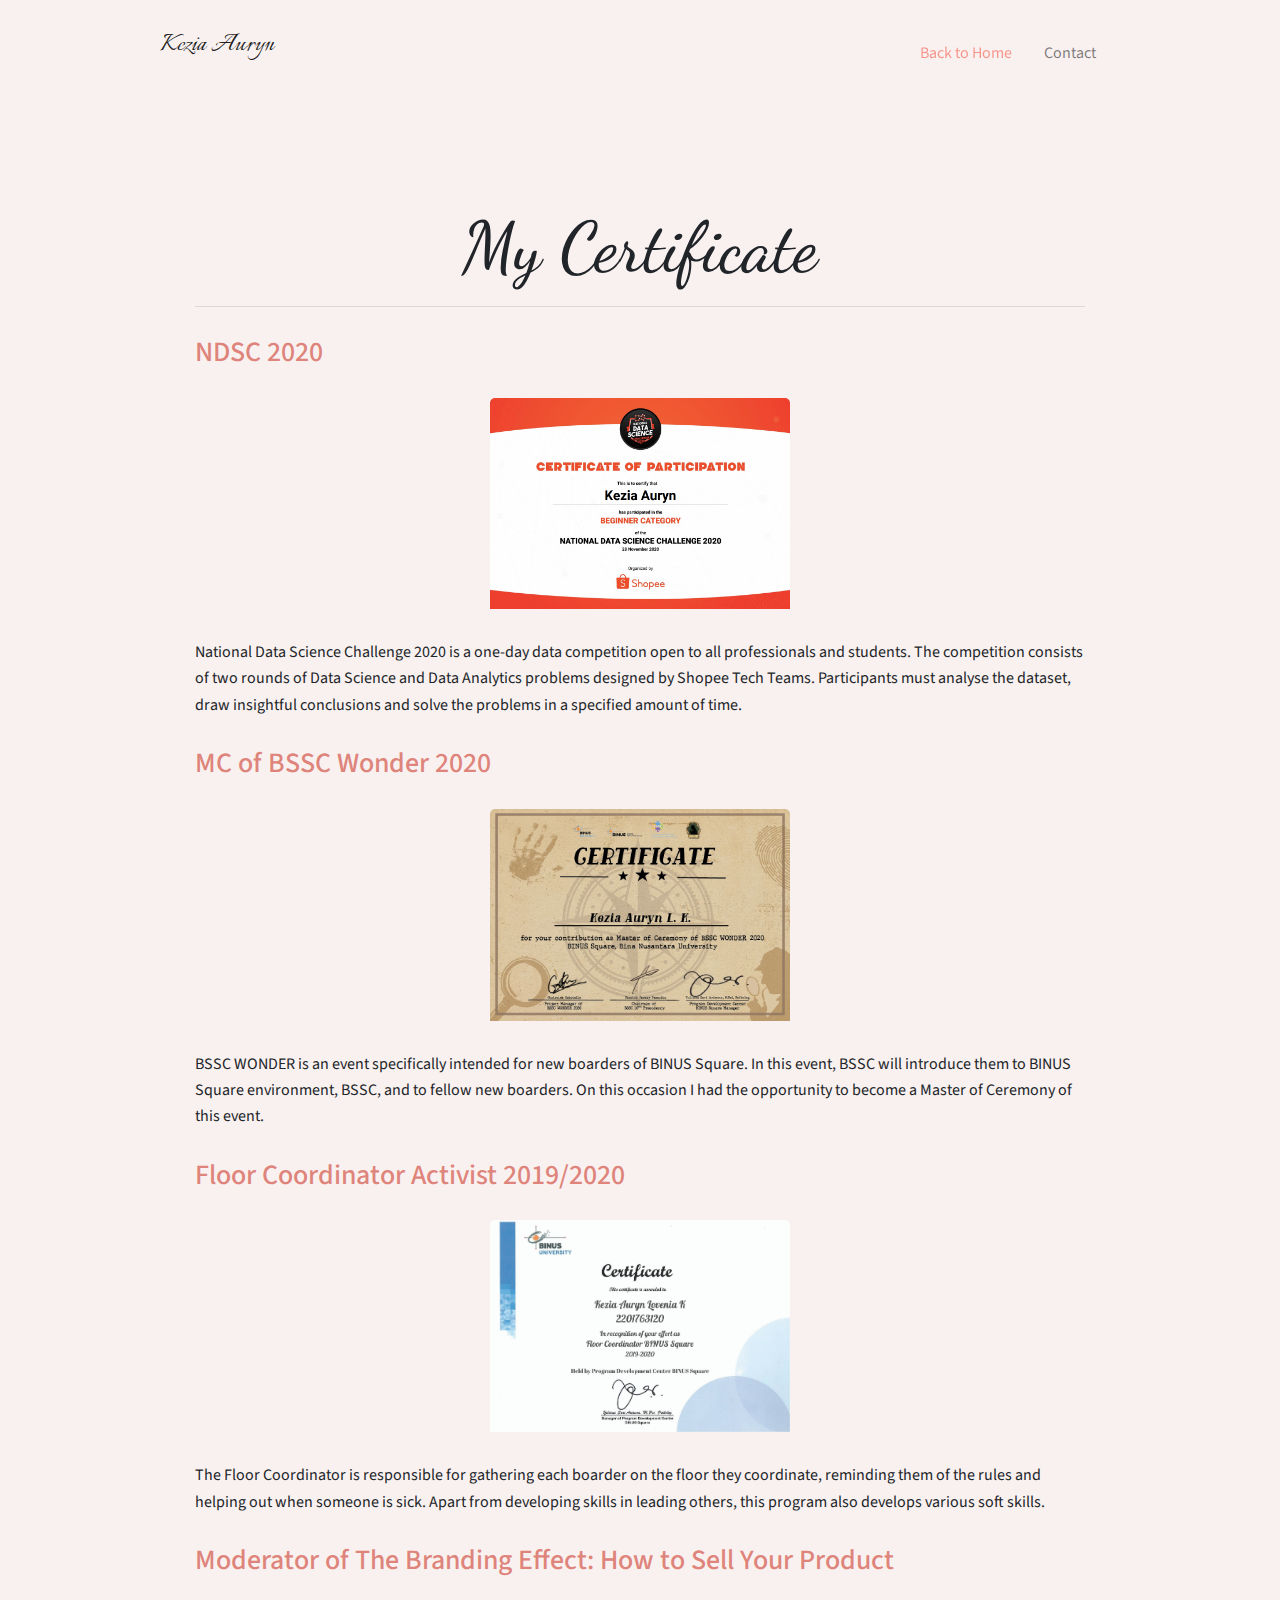
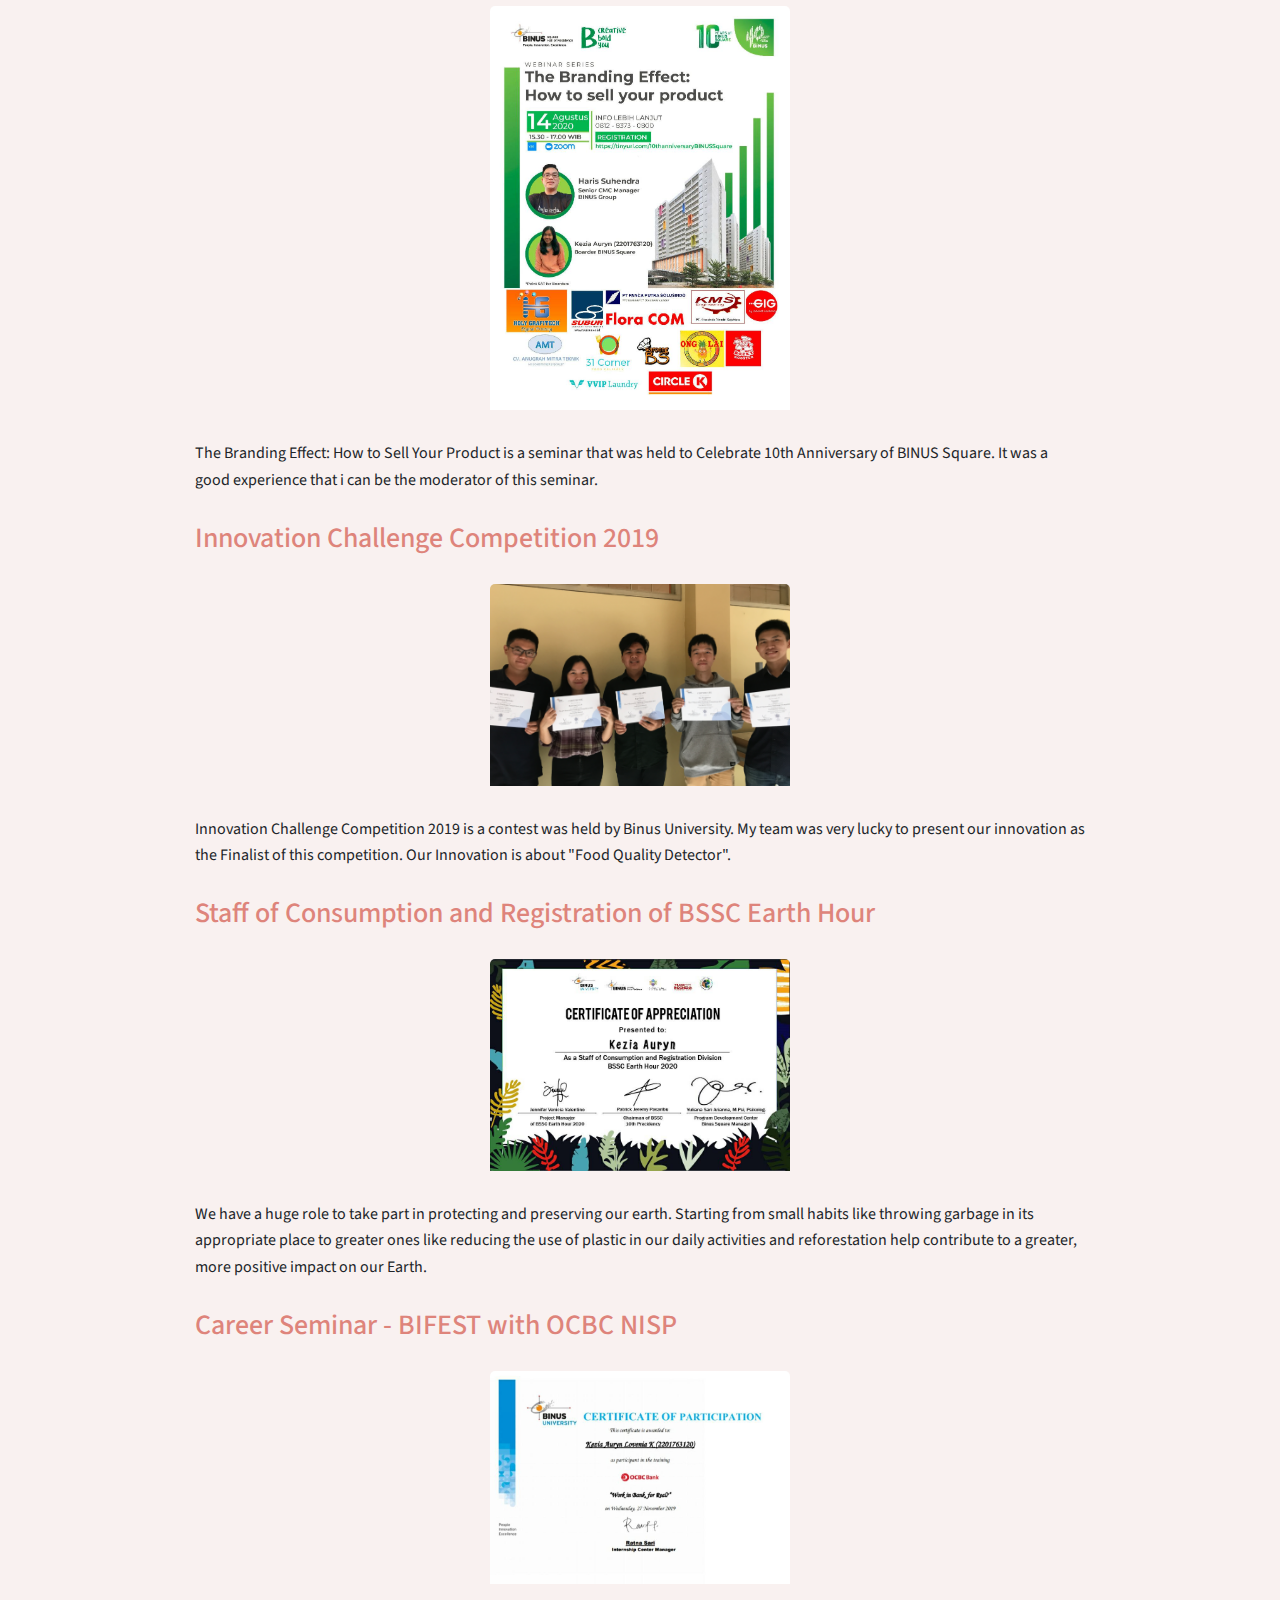
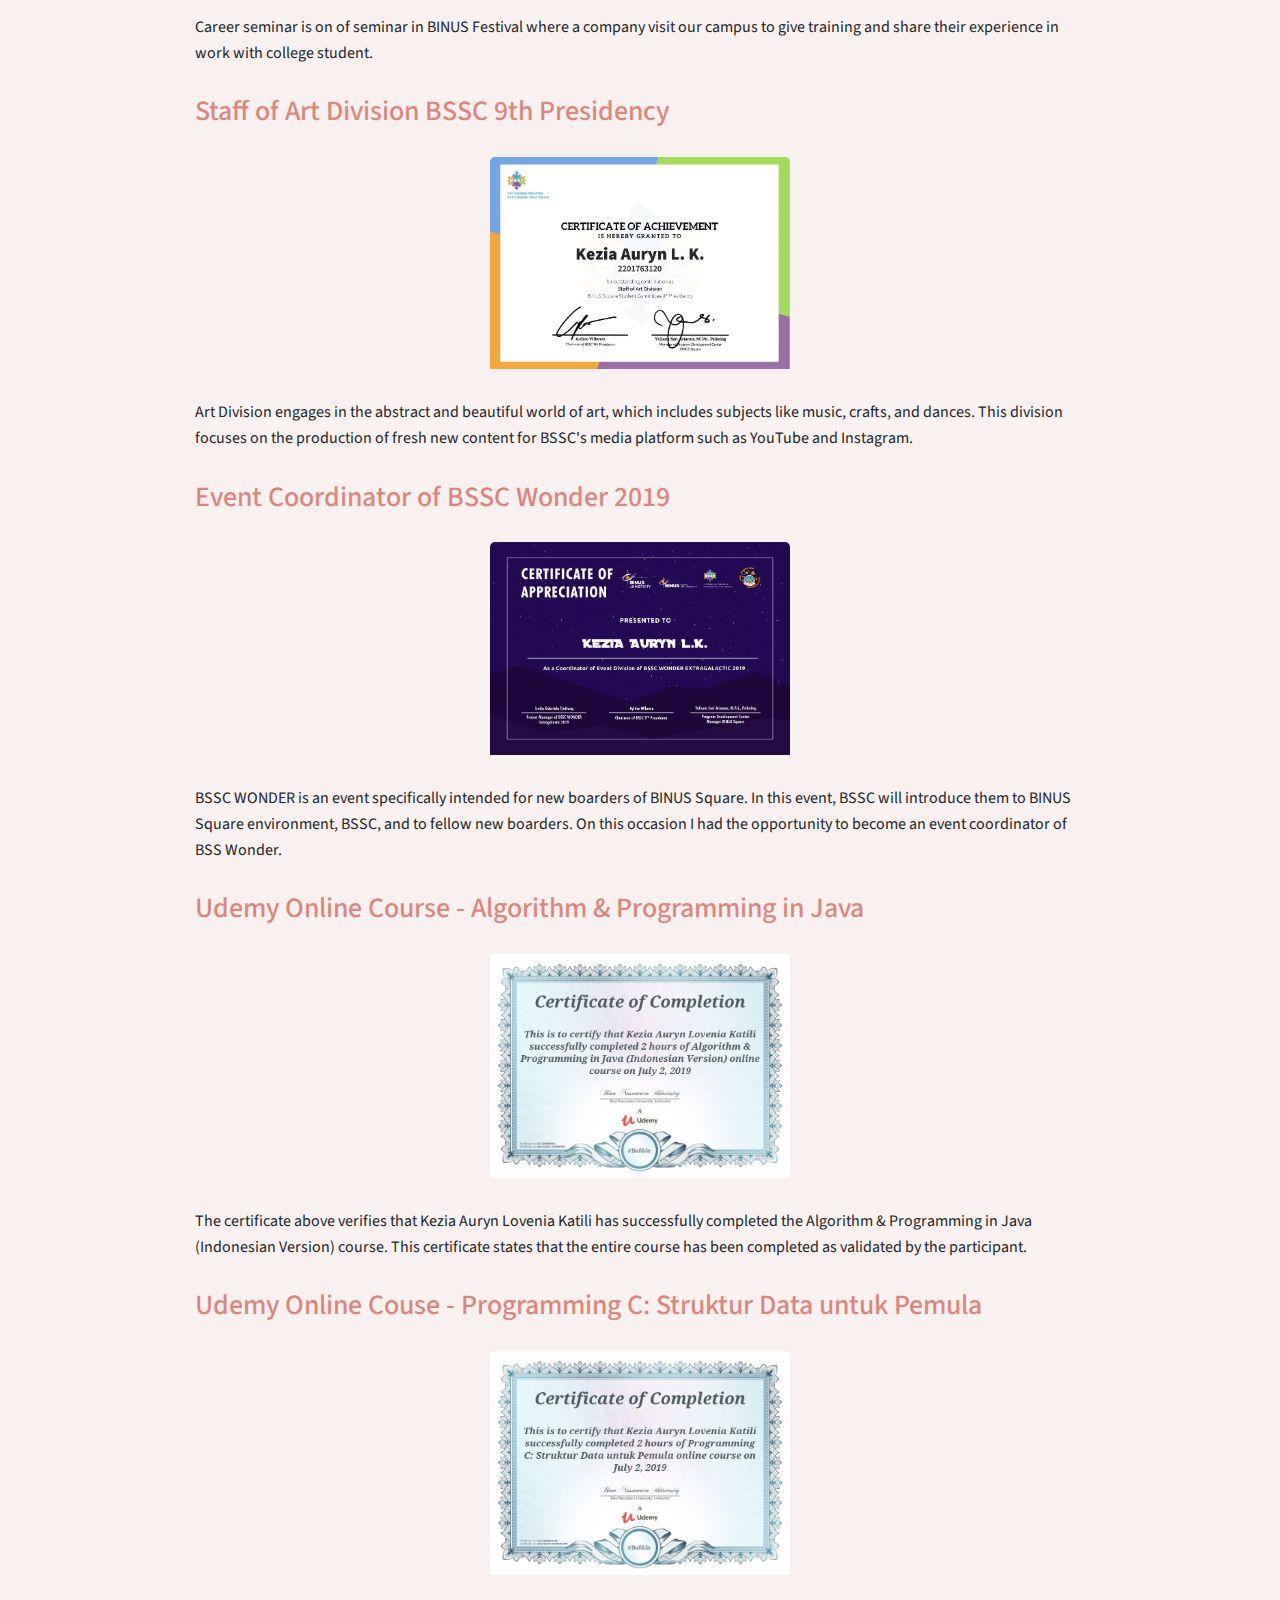
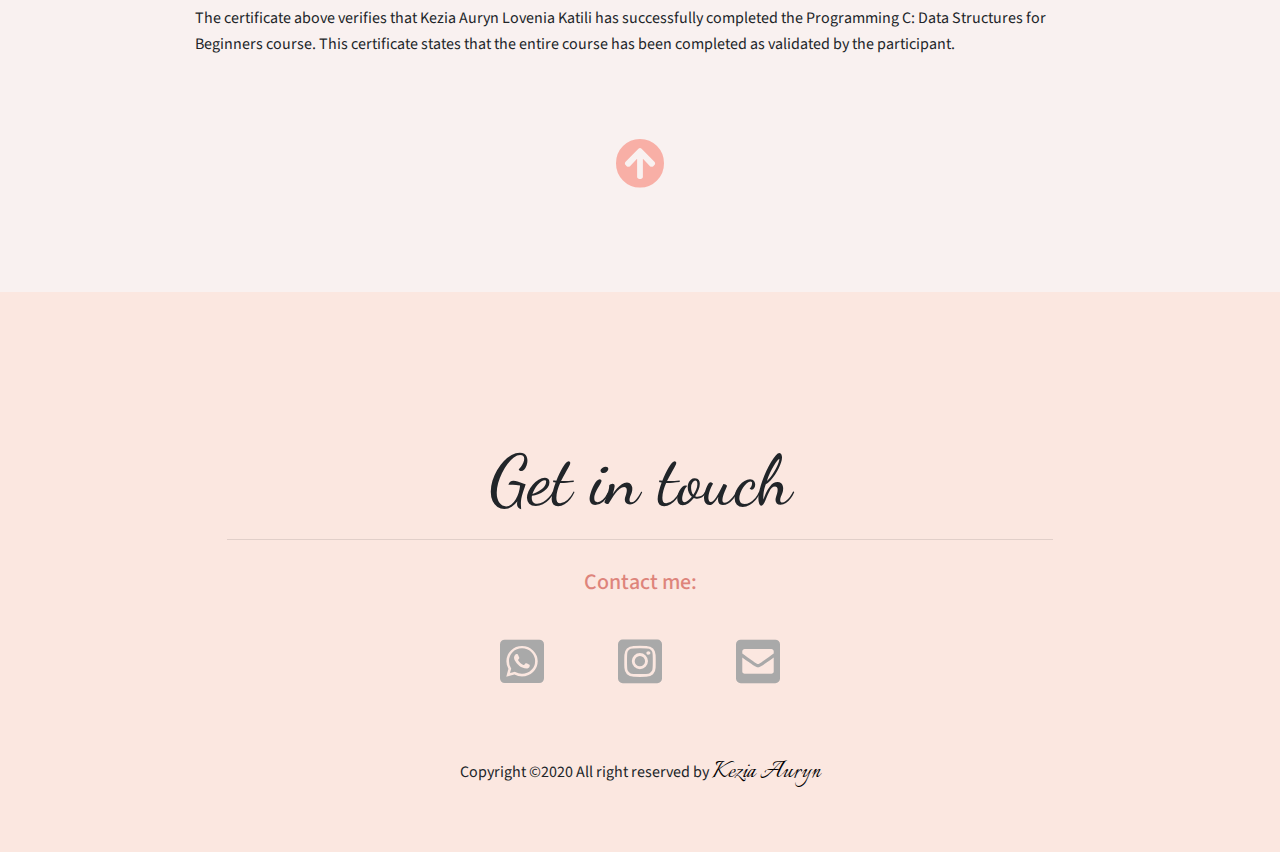
<file: certificate.html>
<!DOCTYPE html>
<html lang="en">
<head>
    <meta charset="UTF-8">
    <meta name="viewport" content="width=device-width, initial-scale=1.0">
    <title>Kezia Auryn - Portofolio Website</title>
    <!-- Bootsrap CSS File -->
    <link rel="stylesheet" href="./css/bootstrap.min.css">

    <!-- Font Awesome Icons -->
    <link rel="stylesheet" href="./css/all.min.css">

    <!-- Custom CSS File -->
    <link href="./css/style.css" rel="stylesheet" type="text/css">

</head>
<body>
    <!-- ============================== Start Header ============================== -->

    <header class="header_area">
        <div class="main-menu">
            <nav class="navbar navbar-expand-lg navbar-light">
                <a class="navbar-brand" href="./index.html">Kezia Auryn</a>
                <button class="navbar-toggler" type="button" data-toggle="collapse" data-target="#navbarNav" aria-controls="navbarNav" aria-expanded="false" aria-label="Toggle navigation">
                  <span class="navbar-toggler-icon"></span>
                </button>
                <div class="collapse navbar-collapse" id="navbarNav">
                  <div class="mr-auto"></div>
                  <ul class="navbar-nav">
                    <li class="nav-item active">
                      <a class="nav-link" href="./index.html">Back to Home <span class="sr-only">(current)</span></a>
                    </li>
                    <li class="nav-item">
                      <a class="nav-link" href="#footer-area">Contact</a>
                    </li>
                  </ul>
                </div>
              </nav>
        </div>
    </header>
    <!-- ============================== End Header ============================== -->

    <!-- ============================== Start Main ============================== -->
    <main class="site-main">
        <!-- ============================== Start Certificate ============================== -->
        <section id="certificate-area">
          <div class="container-fluid">
            <h1 class="certificate">My Certificate</h1>
            <hr>

            <!-- Certificate -->
            <h3 class="certif-title">NDSC 2020</h3>
            <img class="image" src="img/certificate/c-11.png" alt="NDSC 2020" style="width:100%;max-width:300px">
            <div id="myModal" class="modal">
                <span class="close">&times;</span>
                <img class="modal-content" id="img01">
                <div id="caption"></div>
            </div>
            <div class="ceritf-paragraph">
                <p class="certif-deatils">
                    National Data Science Challenge 2020 is a one-day data competition open to all professionals and students. The competition consists of two rounds of Data Science and Data Analytics problems designed by Shopee Tech Teams. 
                    Participants must analyse the dataset, draw insightful conclusions and solve the problems in a specified amount 
                    of time.
                </p>
            </div>

            <!-- Certificate -->
            <h3 class="certif-title">MC of BSSC Wonder 2020</h3>
            <img class="image" src="img/certificate/c-10.png" alt="MC BSSC Wonder 2020" style="width:100%;max-width:300px">
            <div id="myModal" class="modal">
                <span class="close">&times;</span>
                <img class="modal-content" id="img01">
                <div id="caption"></div>
            </div>
            <div class="ceritf-paragraph">
                <p class="certif-deatils">
                    BSSC WONDER is an event specifically intended for new boarders of BINUS Square. In this event, BSSC will introduce 
                    them to BINUS Square environment, BSSC, and to fellow new boarders. On this occasion I had the opportunity to become 
                    a Master of Ceremony of this event.
                </p>
            </div>

            <!-- Certificate -->
            <h3 class="certif-title">Floor Coordinator Activist 2019/2020</h3>
            <img class="image" src="img/certificate/c-9.jpg" alt="Floor Coordinator Activist 2019/2020" style="width:100%;max-width:300px">
            <div id="myModal" class="modal">
                <span class="close">&times;</span>
                <img class="modal-content" id="img01">
                <div id="caption"></div>
            </div>
            <div class="ceritf-paragraph">
                <p class="certif-deatils">
                    The Floor Coordinator is responsible for gathering each boarder on the floor they coordinate, 
                    reminding them of the rules and helping out when someone is sick. Apart from developing skills in leading others, 
                    this program also develops various soft skills.
                </p>
            </div>

            <!-- Certificate -->
            <h3 class="certif-title">Moderator of The Branding Effect: How to Sell Your Product</h3>
            <img class="image" src="img/certificate/c-8.jpg" alt="Moderator of The Branding Effect: How to Sell Your Product" style="width:100%;max-width:300px">
            <div id="myModal" class="modal">
                <span class="close">&times;</span>
                <img class="modal-content" id="img01">
                <div id="caption"></div>
            </div>
            <div class="ceritf-paragraph">
                <p class="certif-deatils">
                    The Branding Effect: How to Sell Your Product is a seminar that was held to Celebrate
                    10th Anniversary of BINUS Square. It was a good experience that i can be the moderator of this seminar.
                </p>
            </div>

            <!-- Certificate -->
            <h3 class="certif-title">Innovation Challenge Competition 2019</h3>
            <img class="image" src="img/certificate/c-7.png" alt="Innovation Challenge Competition 2019" style="width:100%;max-width:300px">
            <div id="myModal" class="modal">
                <span class="close">&times;</span>
                <img class="modal-content" id="img01">
                <div id="caption"></div>
            </div>
            <div class="ceritf-paragraph">
                <p class="certif-deatils">
                    Innovation Challenge Competition 2019 is a contest was held by Binus University. My team was very lucky
                    to present our innovation as the Finalist of this competition. Our Innovation is about "Food Quality Detector". 
                </p>
            </div>

            <!-- Certificate -->
            <h3 class="certif-title">Staff of Consumption and Registration of BSSC Earth Hour</h3>
            <img class="image" src="img/certificate/c-6.jpg" alt="Staff of Consumption and Registration of BSSC Earth Hour" style="width:100%;max-width:300px">
            <div id="myModal" class="modal">
                <span class="close">&times;</span>
                <img class="modal-content" id="img01">
                <div id="caption"></div>
            </div>
            <div class="ceritf-paragraph">
                <p class="certif-deatils">
                    We have a huge role to take part in protecting and preserving our earth.  
                    Starting from small habits like throwing garbage in its appropriate place to greater ones like 
                    reducing the use of plastic in our daily activities and reforestation help contribute to a greater, more positive 
                    impact on our Earth.
                </p>
            </div>
            
            <!-- Certificate -->
            <h3 class="certif-title">Career Seminar - BIFEST with OCBC NISP</h3>
            <img class="image" src="img/certificate/c-5.jpg" alt="Career Seminar - BIFEST with OCBC NISP" style="width:100%;max-width:300px">
            <div id="myModal" class="modal">
                <span class="close">&times;</span>
                <img class="modal-content" id="img01">
                <div id="caption"></div>
            </div>
            <div class="ceritf-paragraph">
                <p class="certif-deatils">
                    Career seminar is on of seminar in BINUS Festival where a company visit our campus to give training and share their 
                    experience in work with college student.
                </p>
            </div>

            <!-- Certificate -->
            <h3 class="certif-title">Staff of Art Division BSSC 9th Presidency</h3>
            <img class="image" src="img/certificate/c-4.jpg" alt="Staff of Art Division BSSC 9th Presidency" style="width:100%;max-width:300px">
            <div id="myModal" class="modal">
                <span class="close">&times;</span>
                <img class="modal-content" id="img01">
                <div id="caption"></div>
            </div>
            <div class="ceritf-paragraph">
                <p class="certif-deatils">
                    Art Division engages in the abstract and beautiful world of art, which includes subjects like music, crafts, 
                    and dances. This division focuses on the production of fresh new content for BSSC's media platform such as YouTube 
                    and Instagram.
                </p>
            </div>

            <!-- Certificate -->
            <h3 class="certif-title">Event Coordinator of BSSC Wonder 2019</h3>
            <img class="image" src="img/certificate/c-3.jpg" alt="Event Coordinator of BSSC Wonder 2019" style="width:100%;max-width:300px">
            <div id="myModal" class="modal">
                <span class="close">&times;</span>
                <img class="modal-content" id="img01">
                <div id="caption"></div>
            </div>
            <div class="ceritf-paragraph">
                <p class="certif-deatils">
                    BSSC WONDER is an event specifically intended for new boarders of BINUS Square. In this event, BSSC will introduce 
                    them to BINUS Square environment, BSSC, and to fellow new boarders. On this occasion I had the opportunity to become 
                    an event coordinator of BSS Wonder.
                </p>
            </div>

            <!-- Certificate -->
            <h3 class="certif-title">Udemy Online Course - Algorithm & Programming in Java</h3>
            <img class="image" src="img/certificate/c-2.jpg" alt="Udemy Online Course - Algorithm & Programming in Java" style="width:100%;max-width:300px">
            <div id="myModal" class="modal">
                <span class="close">&times;</span>
                <img class="modal-content" id="img01">
                <div id="caption"></div>
            </div>
            <div class="certif-paragraph">
                <p class="certif-deatils">
                    The certificate above verifies that Kezia Auryn Lovenia Katili has successfully completed the Algorithm & 
                    Programming in Java (Indonesian Version) course. This certificate states that the entire course has been 
                    completed as validated by the participant.
                </p>
            </div>

            <!-- Certificate -->
            <h3 class="certif-title">Udemy Online Couse - Programming C: Struktur Data untuk Pemula</h3>
            <img class="image" src="img/certificate/c-1.jpg" alt="Udemy Online Couse - Programming C: Struktur Data untuk Pemula" style="width:100%;max-width:300px">
            <div id="myModal" class="modal">
                <span class="close">&times;</span>
                <img class="modal-content" id="img01">
                <div id="caption"></div>
            </div>
            <div class="ceritf-paragraph">
                <p class="certif-deatils">
                    The certificate above verifies that Kezia Auryn Lovenia Katili has successfully 
                    completed the Programming C: Data Structures for Beginners course. This certificate states that the entire course has been 
                    completed as validated by the participant.
                </p>
            </div>

            <div class="up-button text-center">
                <a href="./certificate.html"><i class=" arrow fas fa-arrow-circle-up"></i></a>
            </div>

          </div>
        </section>
        <!-- ============================== End Certificate ============================== -->

    </main>
    <!-- ============================== End Main ============================== -->

    <!-- ============================== Start Footer ============================== -->
    <footer id="footer-area">
      <div class="container-fluid">
        <div class="">
          <div class="social text-center">
            <h1 class="follow-me">Get in touch</h1>
            <hr>
            <h3 class="contact-me">Contact me:</h3>
            <a href="https://wa.me/+6282288227982/"><i class="wa fab fa-whatsapp-square"></i></a>
            <a href="https://www.instagram.com/kezia.auryn/"><i class="ig fab fa-instagram-square"></i></a>
            <a href="mailto:auryn.kezia@gmail.com"><i class="email fas fa-envelope-square"></i></a>
          </div>

          <div class="copyrights text-center">
            <p class="copyright">
              Copyright ©2020 All right reserved by 
              <a href="#" class= logo-footer><span>Kezia Auryn</span></a>
            </p>
          </div>
        </div>
      </div>
    </footer>
    <!-- ============================== End Footer ============================== -->

    
    <!-- jquery js File -->
    <script src="./js/jquery.3.4.1.js"></script>

    <!-- Bootstrap js File -->
    <script src="./js/bootstrap.min.js"></script>

    <!-- Main js
    <script src="./js/main.js"></script> -->

    <!-- Pop Up Certificate js File -->
    <script src="./js/pop-up-certif.js"></script>

    <!-- Owl Carousel js File -->
    <!-- <script src="./vendor/owl-carousel/js/owl.carousel.min.js"></script> -->

</body>
</html>
</file>
<file: css/style.css>
@charset "UTF-8";
/* Fonts */
@import url('https://fonts.googleapis.com/css2?family=Source+Sans+Pro&display=swap');
/* font-family: 'Source Sans Pro', sans-serif; */

@import url('https://fonts.googleapis.com/css2?family=Dancing+Script:wght@500&display=swap');
/* font-family: 'Dancing Script', cursive; */

@import url('https://fonts.googleapis.com/css2?family=Italianno&display=swap');
/* font-family: 'Italianno', cursive; */

/* Color Palette
Background color 1: #F9F1F0
Background color 2: #FBE7E0
Logo and Navbar text: #FADCD9
Eperiences text: #ECC0B0 */

body{
    font-family: 'Source Sans Pro', sans-serif;
    background-color: #F9F1F0;
    line-height: 1.64;
    font-size: 16px;
}

*{
    box-sizing: border-box;
}

div{
    display: block;
}

/* Start Navigation */
.navbar{
    padding: 1rem 10rem;
    background-color: #F9F1F0;
}

.navbar-light .navbar-toggler {
    border: 2px black;
}

.navbar_fixed{
    position: fixed;
    width: 100%;
    top: -1px;
    left: 0; right: 0;
    background-color: #F9F1F0;
    box-shadow: white;
    z-index: 999;
    transition: background 1s ease;
}

.navbar-brand{
    font-family: 'Italianno', cursive;
    font-size: 30px;
    color: #F79489;
}
.navbar-brand:hover{
    font-family: 'Italianno', cursive;
    font-size: 30px;
    padding-left: 5px;
    color: #F79489;
}

.nav-item{
    padding-right: 1rem;
}

.nav-item a{
    color: black;
}

.nav-item .nav-link{
    font-family: 'Source Sans Pro', sans-serif;
    color: black;
}

.header_area .main-menu .navbar-nav .active a{
    background-color: #F79489;
    -webkit-background-clip: text;
    -webkit-text-fill-color: transparent;
    background-clip: text;
}

.header_area .main-menu .navbar-nav a:hover{
    background-color: #F79489;
    -webkit-background-clip: text;
    -webkit-text-fill-color: transparent;
    background-clip: text;
}
/* End Navigation */

/* Start Banner */
.img-fluid{
    width: 335px;
    height: 250px;
}

.banner-image{
    padding-top: 5rem;
}

.title-hey{
    padding-top: 90px;
    font-size: 2rem;
}

.title-text{
    padding-bottom: 10px;
    font-size: 3rem;
    font-weight: bold;
}

.site-banner{
    padding-bottom: 190px;
}
.site-main .site-banner{
    padding-left: 20%;
}
.site-main .site-banner .site-title h3{
    padding-top: 30%;
    font-weight: 500;
    font-size: 2rem;
}

.site-main .site-banner .site-title h1{
    font-size: 3rem;
    font-weight: bold;
}

/* Button */
.button{
    position: relative;
    border: 2px solid transparent;
    border-radius: 4px;
}

.primary-button{
    background-color: #C2A0D6;
    background-clip: padding-box;
    color: whitesmoke;
    transition:background .6s ease;
    box-shadow: whitesmoke;
    border: 2px solid #C2A0D6;
}

.primary-button:hover{
    background-color: #F9F1F0;
    background-clip: padding-box;
    color:black;
    border: 2px solid #C2A0D6;
}

.secondary-button{
    background-color: #F9F1F0;
    background-clip: padding-box;
    color:black;
    border: 2px solid #C2A0D6;
    transition:background .6s ease;
}

.secondary-button:hover{
    background-color: #C2A0D6;
    background-clip: padding-box;
    color: whitesmoke;
    box-shadow: whitesmoke;
}
/* End Banner */

/* Start About */
#about-area{
    background-color: #FBE7E0;
    min-width: 280px;
    max-width: 1280px;
    padding: 40px 180px;
    margin-right: auto;
    margin-left: auto;
}

.about-image{
    padding-top: 10px;
}

.container-fluid .about-image{
    object-position: center;
    display: block;
	margin-left: auto;
	margin-right: auto;
}

.profile-pic{
    width: 200px;
    height: 200px;
    border-radius: 250px;
}

.paragraph{
    padding-top: 50px;
    padding-bottom: 50px;
    text-align: center;
}
.para{
    text-align: center;
}

/* End About */

/* Start Experiences */
#exp-area{
    min-width: 280px;
    max-width: 1280px;
    padding: 40px 180px;
    margin-right: auto;
    margin-left: auto;
}

.hidden-phone{
    text-align: justify;
}

h1{
    padding-top: 75px;
    text-align: center;
    font-family: 'Dancing Script', cursive;;
    font-size: 70px;
}

h3{
    margin-bottom: 10px;
    margin-top: 30px;
    line-height: 1.1;
    display: block;
    color:  #DE847B;
}

h4{
    font-weight: bold;
    padding-top: 20px;
}

.city{
    color: #DE847B;
}

.location{
    color: #DE847B;
}

.fa-link{
    color: #C2A0D6;
}

a{
    color: #C2A0D6;
}

a:hover{
    color: #9959b2;
    text-underline-position: below;
}
/* End Experiences */

/* Start Skills */
#skill-area{
    min-width: 280px;
    max-width: 1280px;
    padding: 40px 180px;
    margin-right: auto;
    margin-left: auto;
    background-color: #FBE7E0;
}

.row{
    margin-right: -15px;
    margin-left: -15px;
}

.col-md-6{
    position: relative;
    min-height: 1px;
    padding-right: 15px;
    padding-left: 15px;
}

.skill-score {
    float: right;
    /* color: #C2A0D6; */
    /* color: #9959b2; */
    /* color: white; */
    /* color: #f6bd49; */
    /* color: #f4c21c; */
    /* color: #ECC0B0; */
    color: #D49796;
}

.no-bullets {
    list-style-type: none;
    margin: 0px;
    padding: 0px;
}

ul {
    display: block;
    margin-block-start: 1em;
    margin-block-end: 1em;
    margin-inline-start: 0px;
    margin-inline-end: 0px;
    padding-inline-start: 40px;
}

#skill-area ul > li {
    min-height: 30px;
    padding: 3px 0px;
}

li {
    display: list-item;
    text-align: -webkit-match-parent;
}
/* End Skills */

/* People Say About Me */
.people-say{
    min-width: 280px;
    max-width: 1280px;
    padding: 40px 180px;
    margin-right: auto;
    margin-left: auto;
}

.people-name{
    font-weight: bold;
    font-size: 16px;

}

.testi-paragraph{
    font-size: 13px;
}

.img-testi{
    margin-left: 20px;
    padding: 1rem;
    border-radius: 250px;
}

.people{
    margin: 2rem 0rem;
}
/* End People Say */

/* Start Footer */
#footer-area{
    background-color: #FBE7E0;
    min-width: 280px;
    max-width: 1280px;
    padding: 40px 180px;
    margin-right: auto;
    margin-left: auto;
}

.wa, .ig, .email{
    color: #a9a9a9;
}

.wa:hover{
    color: #25d366;
}

.ig:hover{
    color: #3f729b;
}

.email:hover{
    color: #D44638;
}

.contact-me{
    font-size: 22px;
}

.follow-me{
    min-width: 280px;
    max-width: 1280px;
    margin-right: auto;
    margin-left: auto;
}

.social{
    font-size: 50px;
    padding: 2rem;
}

.fab{
    padding: 2rem;
}

.fa-envelope-square{
    padding: 2rem;
}

.logo-footer{
    font-family: 'Italianno', cursive;
    font-size: 28px;
    color: black;
}

.logo-footer:hover{
    font-family: 'Italianno', cursive;
    font-size: 28px;
    color: #F79489;
    text-decoration: none;
}
/* End Footer */

/* Start certificate */
#certificate-area{
    min-width: 280px;
    max-width: 1280px;
    padding: 40px 180px;
    margin-right: auto;
    margin-left: auto;

}

.cetif-details{
    text-align: justify;
}

.certif-title{
    padding-bottom: 20px;
}

.up-button{
    padding: 2rem;
}

.arrow{
    color: #F8AFA6;
}

.arrow:hover{
    /* color: #F79489; */
    color: #F79489;
}

.fa-arrow-circle-up{
    
    font-size: 50px;
    padding: 2rem;
}

/* Style the Image Used to Trigger the Modal */
.image {
    border-radius: 5px;
    cursor: pointer;
    transition: 0.3s;

    object-position: center;
    display: block;
	margin-left: auto;
    margin-right: auto;
    padding-bottom: 30px;

  }
  
  .image:hover {opacity: 0.7;}
  
  /* The Modal (background) */
  .modal {
    display: none; /* Hidden by default */
    position: fixed; /* Stay in place */
    z-index: 1; /* Sit on top */
    padding-top: 100px; /* Location of the box */
    left: 0;
    top: 0;
    width: 100%; /* Full width */
    height: 100%; /* Full height */
    overflow: auto; /* Enable scroll if needed */
    background-color: rgb(0,0,0); /* Fallback color */
    background-color: rgba(0, 0, 0, 0.9); /* Black w/ opacity */
  }
  
  /* Modal Content (Image) */
  .modal-content {
    margin: auto;
    display: block;
    width: 80%;
    max-width: 700px;
  }
  
  /* Caption of Modal Image (Image Text) - Same Width as the Image */
  #caption {
    margin: auto;
    display: block;
    width: 80%;
    max-width: 700px;
    text-align: center;
    color: #ccc;
    padding: 10px 0;
    height: 150px;
  }
  
  /* Add Animation - Zoom in the Modal */
  .modal-content, #caption {
    animation-name: zoom;
    animation-duration: 0.6s;
  }
  
  @keyframes zoom {
    from {transform:scale(0)}
    to {transform:scale(1)}
  }
  
  /* The Close Button */
  .close {
    position: absolute;
    top: 15px;
    right: 35px;
    color: #f1f1f1;
    font-size: 40px;
    font-weight: bold;
    transition: 0.3s;
  }
  
  .close:hover,
  .close:focus {
    color: #bbb;
    text-decoration: none;
    cursor: pointer;
  }
  
  /* 100% Image Width on Smaller Screens */
  @media only screen and (max-width: 700px){
    .modal-content {
      width: 100%;
    }
  }
</file>
